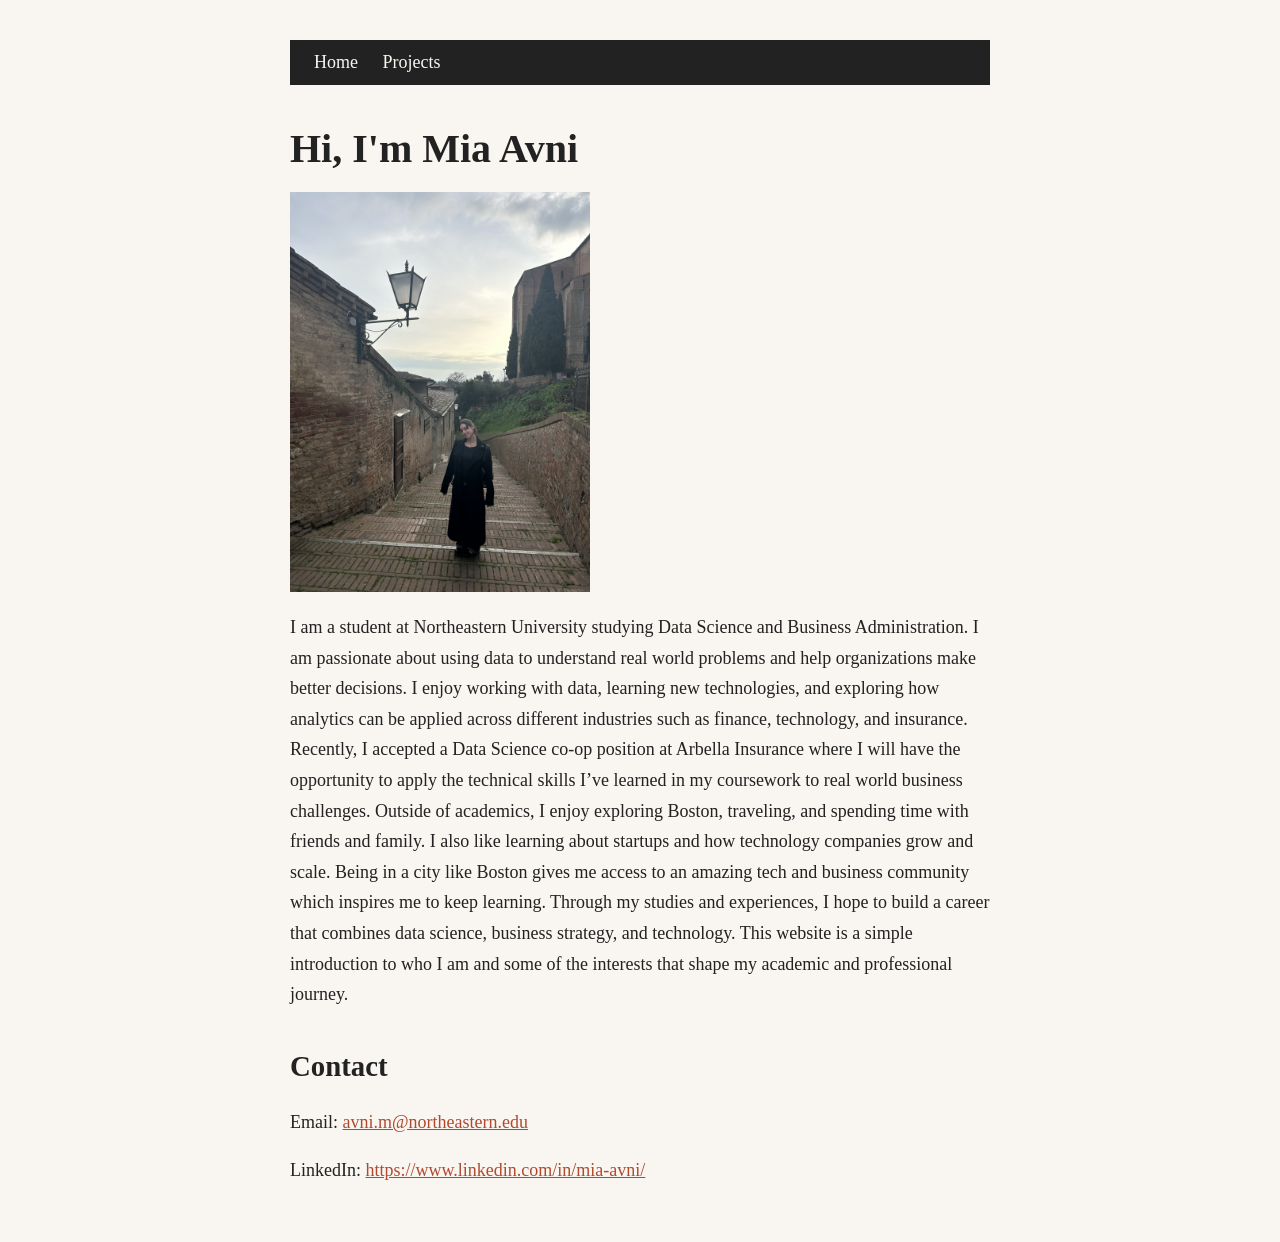
<file: index.html>
<!DOCTYPE html>
<html lang="en">
<head>
  <meta charset="UTF-8" />
  <title>Mia's Website</title>
  <link rel="stylesheet" href="style.css" />
</head>
<body>

  <nav>
    <a href="index.html">Home</a>
    <a href="projects.html">Projects</a>
  </nav>

  <h1>Hi, I'm Mia Avni</h1>

  <img src="Myself.jpg" alt="A photo of me" width="300" />

<p>
I am a student at Northeastern University studying
Data Science and Business Administration. I am passionate about using data to
understand real world problems and help organizations make better decisions.

I enjoy working with data, learning new technologies, and exploring how
analytics can be applied across different industries such as finance,
technology, and insurance. Recently, I accepted a Data Science co-op position
at Arbella Insurance where I will have the opportunity to apply the technical
skills I’ve learned in my coursework to real world business challenges.

Outside of academics, I enjoy exploring Boston, traveling, and spending time
with friends and family. I also like learning about startups and how
technology companies grow and scale. Being in a city like Boston gives me
access to an amazing tech and business community which inspires me to keep
learning.

Through my studies and experiences, I hope to build a career that combines
data science, business strategy, and technology. This website is a simple
introduction to who I am and some of the interests that shape my academic
and professional journey.
</p>


  <h2>Contact</h2>
  <p>Email: <a href="mailto:avni.m@northeastern.edu">avni.m@northeastern.edu</a></p>
  <p>LinkedIn: <a href="https://www.linkedin.com/in/mia-avni/">https://www.linkedin.com/in/mia-avni/</a></p>

</body>
</html>
</file>
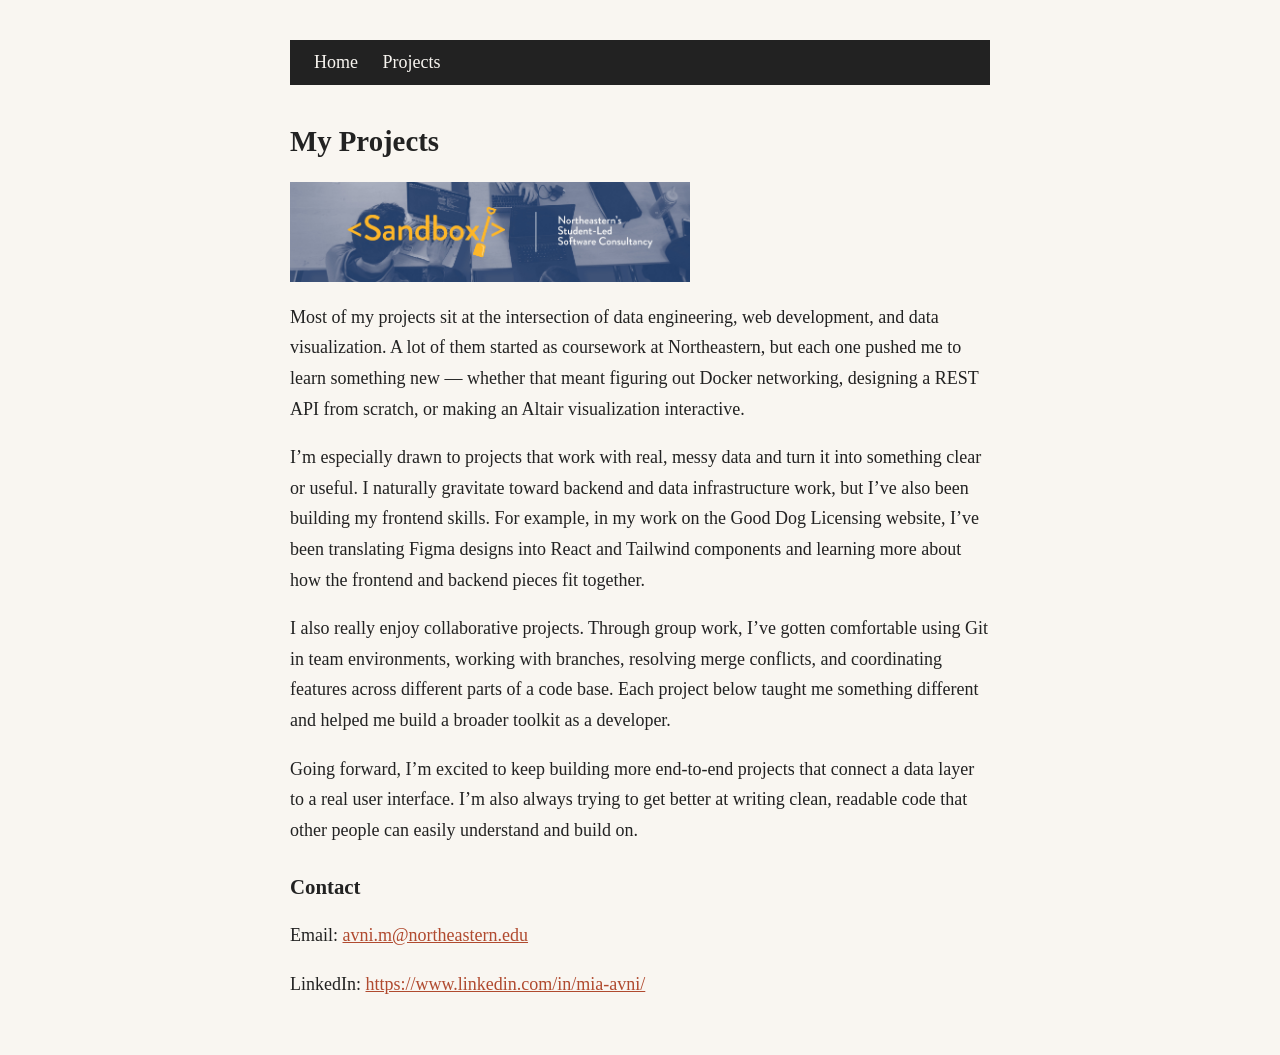
<file: projects.html>
<!DOCTYPE html>
<html lang="en">
<head>
  <meta charset="UTF-8" />
  <title>Projects — Mia</title>
  <link rel="stylesheet" href="style.css" />
</head>
<body>

  <nav>
    <a href="index.html">Home</a>
    <a href="projects.html">Projects</a>
  </nav>

  <h2>My Projects</h2>

  <img src="sandboxneu_cover.jpg" alt="A screenshot of Sandbox, a tech consultancy club I am involved in" width="400" />

<p>
  Most of my projects sit at the intersection of data engineering, web
  development, and data visualization. A lot of them started as coursework at
  Northeastern, but each one pushed me to learn something new — whether that
  meant figuring out Docker networking, designing a REST API from scratch, or
  making an Altair visualization interactive.
</p>

<p>
  I’m especially drawn to projects that work with real, messy data and turn it
  into something clear or useful. I naturally gravitate toward backend and data
  infrastructure work, but I’ve also been building my frontend skills. For
  example, in my work on the Good Dog Licensing website, I’ve been translating
  Figma designs into React and Tailwind components and learning more about how
  the frontend and backend pieces fit together.
</p>

<p>
  I also really enjoy collaborative projects. Through group work, I’ve gotten
  comfortable using Git in team environments, working with branches, resolving
  merge conflicts, and coordinating features across different parts of a code
  base. Each project below taught me something different and helped me build a
  broader toolkit as a developer.
</p>

<p>
  Going forward, I’m excited to keep building more end-to-end projects that
  connect a data layer to a real user interface. I’m also always trying to get
  better at writing clean, readable code that other people can easily
  understand and build on.
</p>

  <h3>Contact</h3>
  <p>Email: <a href="mailto:avni.m@northeastern.edu">avni.m@northeastern.edu</a></p>
  <p>LinkedIn: <a href="https://www.linkedin.com/in/mia-avni/">https://www.linkedin.com/in/mia-avni/</a></p>

</body>
</html>
</file>
<file: style.css>
/* 1. Custom font */
body {
  font-family: Georgia, serif;
  font-size: 18px;
}

/* 2. Color scheme */
body {
  background-color: #f9f6f1;
  color: #222222;
}

a {
  color: #b04a2f;
}

nav {
  background-color: #222222;
  padding: 12px 24px;
}

nav a {
  color: #f9f6f1;
  margin-right: 20px;
  text-decoration: none;
}

/* 3. Margins, padding, and layout */
body {
  max-width: 700px;
  margin: 0 auto;
  padding: 40px 20px;
}

nav {
  margin-bottom: 40px;
}

h1 {
  font-size: 2.5rem;
  margin-bottom: 20px;
}

h2 {
  font-size: 1.8rem;
  margin-top: 40px;
}

h3 {
  font-size: 1.3rem;
  margin-top: 30px;
}

img {
  margin: 20px 0;
  display: block;
}

p {
  line-height: 1.7;
  margin-bottom: 16px;
}

ul {
  line-height: 1.9;
  padding-left: 20px;
}
</file>
